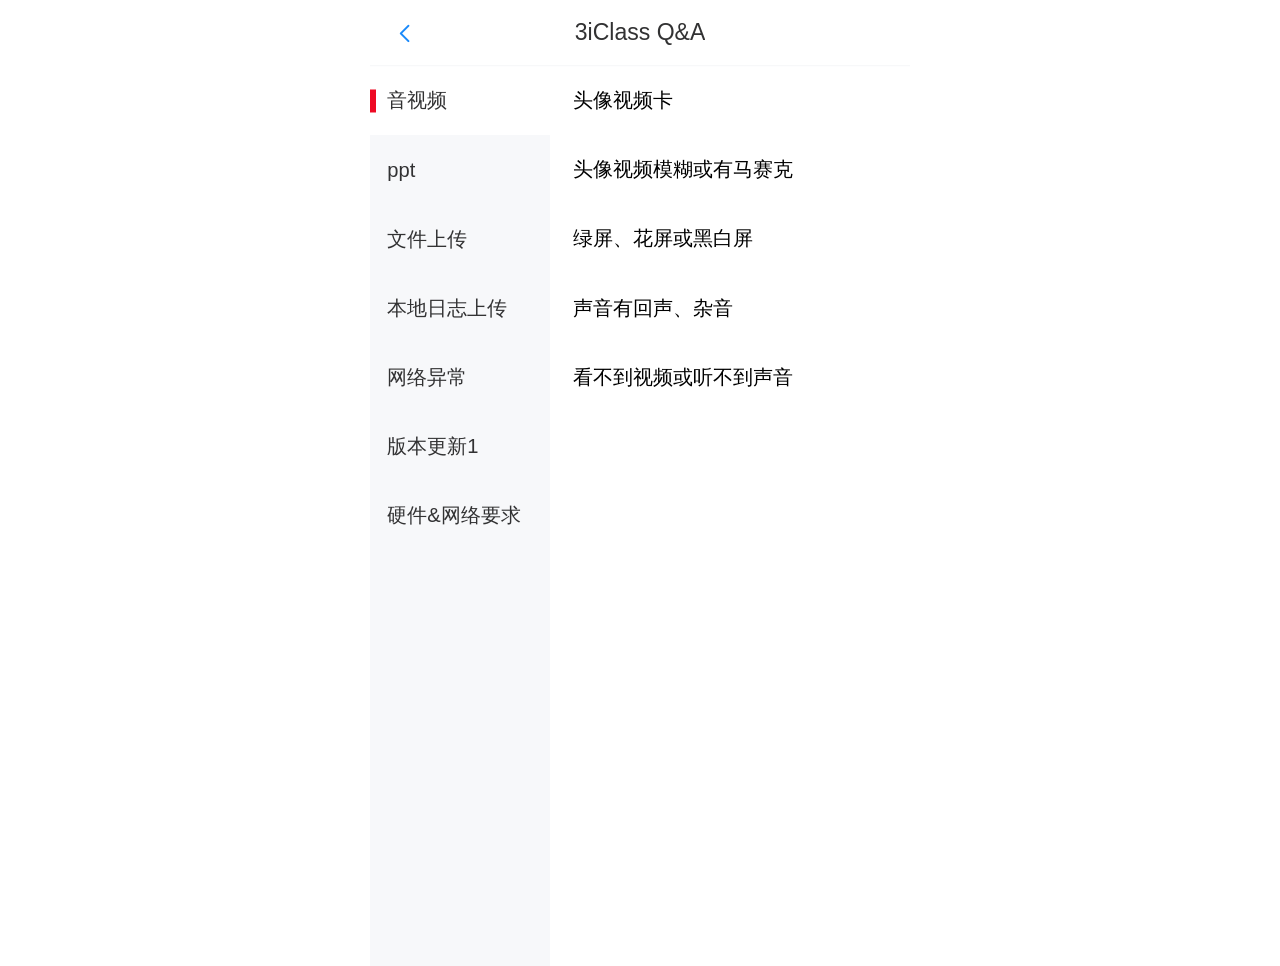
<file: index.html>
<!DOCTYPE html><html lang="en"><head><meta charset="utf-8"><meta http-equiv="X-UA-Compatible" content="IE=edge"><meta name="viewport" content="width=device-width,initial-scale=1"><link rel="icon" href="favicon.ico"><title>3iclass_Q_A</title><link href="css/app.88905b46.css" rel="preload" as="style"><link href="css/chunk-vendors.d53ef4ef.css" rel="preload" as="style"><link href="js/app.56f28da3.js" rel="preload" as="script"><link href="js/chunk-vendors.265dcec9.js" rel="preload" as="script"><link href="css/chunk-vendors.d53ef4ef.css" rel="stylesheet"><link href="css/app.88905b46.css" rel="stylesheet"></head><body style="margin: 0 auto;"><noscript><strong>We're sorry but 3iclass_Q_A doesn't work properly without JavaScript enabled. Please enable it to continue.</strong></noscript><div id="app"></div><script src="js/chunk-vendors.265dcec9.js"></script><script src="js/app.56f28da3.js"></script></body></html>
</file>
<file: css/app.88905b46.css>
body{width:10rem;margin:0 auto}
</file>
<file: css/chunk-vendors.d53ef4ef.css>
html{-webkit-tap-highlight-color:transparent}body{margin:0;font-family:-apple-system,BlinkMacSystemFont,Helvetica Neue,Helvetica,Segoe UI,Arial,Roboto,PingFang SC,miui,Hiragino Sans GB,Microsoft Yahei,sans-serif}a{text-decoration:none}button,input,textarea{color:inherit;font:inherit}[class*=van-]:focus,a:focus,button:focus,input:focus,textarea:focus{outline:0}ol,ul{margin:0;padding:0;list-style:none}.van-ellipsis{overflow:hidden;white-space:nowrap;text-overflow:ellipsis}.van-multi-ellipsis--l2{-webkit-line-clamp:2}.van-multi-ellipsis--l2,.van-multi-ellipsis--l3{display:-webkit-box;overflow:hidden;text-overflow:ellipsis;-webkit-box-orient:vertical}.van-multi-ellipsis--l3{-webkit-line-clamp:3}.van-clearfix:after{display:table;clear:both;content:""}[class*=van-hairline]:after{position:absolute;box-sizing:border-box;content:" ";pointer-events:none;top:-50%;right:-50%;bottom:-50%;left:-50%;border:0 solid #ebedf0;-webkit-transform:scale(.5);-ms-transform:scale(.5);transform:scale(.5)}.van-hairline,.van-hairline--bottom,.van-hairline--left,.van-hairline--right,.van-hairline--surround,.van-hairline--top,.van-hairline--top-bottom{position:relative}.van-hairline--top:after{border-top-width:.02667rem}.van-hairline--left:after{border-left-width:.02667rem}.van-hairline--right:after{border-right-width:.02667rem}.van-hairline--bottom:after{border-bottom-width:.02667rem}.van-hairline--top-bottom:after,.van-hairline-unset--top-bottom:after{border-width:.02667rem 0}.van-hairline--surround:after{border-width:.02667rem}@-webkit-keyframes van-slide-up-enter{0%{-webkit-transform:translate3d(0,100%,0);transform:translate3d(0,100%,0)}}@keyframes van-slide-up-enter{0%{-webkit-transform:translate3d(0,100%,0);transform:translate3d(0,100%,0)}}@-webkit-keyframes van-slide-up-leave{to{-webkit-transform:translate3d(0,100%,0);transform:translate3d(0,100%,0)}}@keyframes van-slide-up-leave{to{-webkit-transform:translate3d(0,100%,0);transform:translate3d(0,100%,0)}}@-webkit-keyframes van-slide-down-enter{0%{-webkit-transform:translate3d(0,-100%,0);transform:translate3d(0,-100%,0)}}@keyframes van-slide-down-enter{0%{-webkit-transform:translate3d(0,-100%,0);transform:translate3d(0,-100%,0)}}@-webkit-keyframes van-slide-down-leave{to{-webkit-transform:translate3d(0,-100%,0);transform:translate3d(0,-100%,0)}}@keyframes van-slide-down-leave{to{-webkit-transform:translate3d(0,-100%,0);transform:translate3d(0,-100%,0)}}@-webkit-keyframes van-slide-left-enter{0%{-webkit-transform:translate3d(-100%,0,0);transform:translate3d(-100%,0,0)}}@keyframes van-slide-left-enter{0%{-webkit-transform:translate3d(-100%,0,0);transform:translate3d(-100%,0,0)}}@-webkit-keyframes van-slide-left-leave{to{-webkit-transform:translate3d(-100%,0,0);transform:translate3d(-100%,0,0)}}@keyframes van-slide-left-leave{to{-webkit-transform:translate3d(-100%,0,0);transform:translate3d(-100%,0,0)}}@-webkit-keyframes van-slide-right-enter{0%{-webkit-transform:translate3d(100%,0,0);transform:translate3d(100%,0,0)}}@keyframes van-slide-right-enter{0%{-webkit-transform:translate3d(100%,0,0);transform:translate3d(100%,0,0)}}@-webkit-keyframes van-slide-right-leave{to{-webkit-transform:translate3d(100%,0,0);transform:translate3d(100%,0,0)}}@keyframes van-slide-right-leave{to{-webkit-transform:translate3d(100%,0,0);transform:translate3d(100%,0,0)}}@-webkit-keyframes van-fade-in{0%{opacity:0}to{opacity:1}}@keyframes van-fade-in{0%{opacity:0}to{opacity:1}}@-webkit-keyframes van-fade-out{0%{opacity:1}to{opacity:0}}@keyframes van-fade-out{0%{opacity:1}to{opacity:0}}@-webkit-keyframes van-rotate{0%{-webkit-transform:rotate(0);transform:rotate(0)}to{-webkit-transform:rotate(1turn);transform:rotate(1turn)}}@keyframes van-rotate{0%{-webkit-transform:rotate(0);transform:rotate(0)}to{-webkit-transform:rotate(1turn);transform:rotate(1turn)}}.van-fade-enter-active{-webkit-animation:van-fade-in .3s ease-out both;animation:van-fade-in .3s ease-out both}.van-fade-leave-active{-webkit-animation:van-fade-out .3s ease-in both;animation:van-fade-out .3s ease-in both}.van-slide-up-enter-active{-webkit-animation:van-slide-up-enter .3s ease-out both;animation:van-slide-up-enter .3s ease-out both}.van-slide-up-leave-active{-webkit-animation:van-slide-up-leave .3s ease-in both;animation:van-slide-up-leave .3s ease-in both}.van-slide-down-enter-active{-webkit-animation:van-slide-down-enter .3s ease-out both;animation:van-slide-down-enter .3s ease-out both}.van-slide-down-leave-active{-webkit-animation:van-slide-down-leave .3s ease-in both;animation:van-slide-down-leave .3s ease-in both}.van-slide-left-enter-active{-webkit-animation:van-slide-left-enter .3s ease-out both;animation:van-slide-left-enter .3s ease-out both}.van-slide-left-leave-active{-webkit-animation:van-slide-left-leave .3s ease-in both;animation:van-slide-left-leave .3s ease-in both}.van-slide-right-enter-active{-webkit-animation:van-slide-right-enter .3s ease-out both;animation:van-slide-right-enter .3s ease-out both}.van-slide-right-leave-active{-webkit-animation:van-slide-right-leave .3s ease-in both;animation:van-slide-right-leave .3s ease-in both}.van-info{position:absolute;top:0;right:0;box-sizing:border-box;min-width:.42667rem;padding:0 .08rem;color:#fff;font-weight:500;font-size:.32rem;font-family:-apple-system-font,Helvetica Neue,Arial,sans-serif;line-height:1.2;text-align:center;background-color:#ee0a24;border:.02667rem solid #fff;border-radius:.42667rem;-webkit-transform:translate(50%,-50%);-ms-transform:translate(50%,-50%);transform:translate(50%,-50%);-webkit-transform-origin:100%;-ms-transform-origin:100%;transform-origin:100%}.van-info--dot{width:.21333rem;min-width:0;height:.21333rem;background-color:#ee0a24;border-radius:100%}@font-face{font-weight:400;font-family:vant-icon;font-style:normal;font-display:auto;src:url([data-uri]) format("woff2"),url(https://img.yzcdn.cn/vant/vant-icon-84f687.woff) format("woff"),url(https://img.yzcdn.cn/vant/vant-icon-84f687.ttf) format("truetype")}.van-icon{position:relative;font:normal normal normal .37333rem/1 vant-icon;font-size:inherit;text-rendering:auto;-webkit-font-smoothing:antialiased}.van-icon,.van-icon:before{display:inline-block}.van-icon-add-o:before{content:"\F000"}.van-icon-add-square:before{content:"\F001"}.van-icon-add:before{content:"\F002"}.van-icon-after-sale:before{content:"\F003"}.van-icon-aim:before{content:"\F004"}.van-icon-alipay:before{content:"\F005"}.van-icon-apps-o:before{content:"\F006"}.van-icon-arrow-down:before{content:"\F007"}.van-icon-arrow-left:before{content:"\F008"}.van-icon-arrow-up:before{content:"\F009"}.van-icon-arrow:before{content:"\F00A"}.van-icon-ascending:before{content:"\F00B"}.van-icon-audio:before{content:"\F00C"}.van-icon-award-o:before{content:"\F00D"}.van-icon-award:before{content:"\F00E"}.van-icon-back-top:before{content:"\F0E6"}.van-icon-bag-o:before{content:"\F00F"}.van-icon-bag:before{content:"\F010"}.van-icon-balance-list-o:before{content:"\F011"}.van-icon-balance-list:before{content:"\F012"}.van-icon-balance-o:before{content:"\F013"}.van-icon-balance-pay:before{content:"\F014"}.van-icon-bar-chart-o:before{content:"\F015"}.van-icon-bars:before{content:"\F016"}.van-icon-bell:before{content:"\F017"}.van-icon-bill-o:before{content:"\F018"}.van-icon-bill:before{content:"\F019"}.van-icon-birthday-cake-o:before{content:"\F01A"}.van-icon-bookmark-o:before{content:"\F01B"}.van-icon-bookmark:before{content:"\F01C"}.van-icon-browsing-history-o:before{content:"\F01D"}.van-icon-browsing-history:before{content:"\F01E"}.van-icon-brush-o:before{content:"\F01F"}.van-icon-bulb-o:before{content:"\F020"}.van-icon-bullhorn-o:before{content:"\F021"}.van-icon-calendar-o:before{content:"\F022"}.van-icon-card:before{content:"\F023"}.van-icon-cart-circle-o:before{content:"\F024"}.van-icon-cart-circle:before{content:"\F025"}.van-icon-cart-o:before{content:"\F026"}.van-icon-cart:before{content:"\F027"}.van-icon-cash-back-record:before{content:"\F028"}.van-icon-cash-on-deliver:before{content:"\F029"}.van-icon-cashier-o:before{content:"\F02A"}.van-icon-certificate:before{content:"\F02B"}.van-icon-chart-trending-o:before{content:"\F02C"}.van-icon-chat-o:before{content:"\F02D"}.van-icon-chat:before{content:"\F02E"}.van-icon-checked:before{content:"\F02F"}.van-icon-circle:before{content:"\F030"}.van-icon-clear:before{content:"\F031"}.van-icon-clock-o:before{content:"\F032"}.van-icon-clock:before{content:"\F033"}.van-icon-close:before{content:"\F034"}.van-icon-closed-eye:before{content:"\F035"}.van-icon-cluster-o:before{content:"\F036"}.van-icon-cluster:before{content:"\F037"}.van-icon-column:before{content:"\F038"}.van-icon-comment-circle-o:before{content:"\F039"}.van-icon-comment-circle:before{content:"\F03A"}.van-icon-comment-o:before{content:"\F03B"}.van-icon-comment:before{content:"\F03C"}.van-icon-completed:before{content:"\F03D"}.van-icon-contact:before{content:"\F03E"}.van-icon-coupon-o:before{content:"\F03F"}.van-icon-coupon:before{content:"\F040"}.van-icon-credit-pay:before{content:"\F041"}.van-icon-cross:before{content:"\F042"}.van-icon-debit-pay:before{content:"\F043"}.van-icon-delete-o:before{content:"\F0E9"}.van-icon-delete:before{content:"\F044"}.van-icon-descending:before{content:"\F045"}.van-icon-description:before{content:"\F046"}.van-icon-desktop-o:before{content:"\F047"}.van-icon-diamond-o:before{content:"\F048"}.van-icon-diamond:before{content:"\F049"}.van-icon-discount:before{content:"\F04A"}.van-icon-down:before{content:"\F04B"}.van-icon-ecard-pay:before{content:"\F04C"}.van-icon-edit:before{content:"\F04D"}.van-icon-ellipsis:before{content:"\F04E"}.van-icon-empty:before{content:"\F04F"}.van-icon-enlarge:before{content:"\F0E4"}.van-icon-envelop-o:before{content:"\F050"}.van-icon-exchange:before{content:"\F051"}.van-icon-expand-o:before{content:"\F052"}.van-icon-expand:before{content:"\F053"}.van-icon-eye-o:before{content:"\F054"}.van-icon-eye:before{content:"\F055"}.van-icon-fail:before{content:"\F056"}.van-icon-failure:before{content:"\F057"}.van-icon-filter-o:before{content:"\F058"}.van-icon-fire-o:before{content:"\F059"}.van-icon-fire:before{content:"\F05A"}.van-icon-flag-o:before{content:"\F05B"}.van-icon-flower-o:before{content:"\F05C"}.van-icon-font-o:before{content:"\F0EC"}.van-icon-font:before{content:"\F0EB"}.van-icon-free-postage:before{content:"\F05D"}.van-icon-friends-o:before{content:"\F05E"}.van-icon-friends:before{content:"\F05F"}.van-icon-gem-o:before{content:"\F060"}.van-icon-gem:before{content:"\F061"}.van-icon-gift-card-o:before{content:"\F062"}.van-icon-gift-card:before{content:"\F063"}.van-icon-gift-o:before{content:"\F064"}.van-icon-gift:before{content:"\F065"}.van-icon-gold-coin-o:before{content:"\F066"}.van-icon-gold-coin:before{content:"\F067"}.van-icon-good-job-o:before{content:"\F068"}.van-icon-good-job:before{content:"\F069"}.van-icon-goods-collect-o:before{content:"\F06A"}.van-icon-goods-collect:before{content:"\F06B"}.van-icon-graphic:before{content:"\F06C"}.van-icon-home-o:before{content:"\F06D"}.van-icon-hot-o:before{content:"\F06E"}.van-icon-hot-sale-o:before{content:"\F06F"}.van-icon-hot-sale:before{content:"\F070"}.van-icon-hot:before{content:"\F071"}.van-icon-hotel-o:before{content:"\F072"}.van-icon-idcard:before{content:"\F073"}.van-icon-info-o:before{content:"\F074"}.van-icon-info:before{content:"\F075"}.van-icon-invition:before{content:"\F076"}.van-icon-label-o:before{content:"\F077"}.van-icon-label:before{content:"\F078"}.van-icon-like-o:before{content:"\F079"}.van-icon-like:before{content:"\F07A"}.van-icon-live:before{content:"\F07B"}.van-icon-location-o:before{content:"\F07C"}.van-icon-location:before{content:"\F07D"}.van-icon-lock:before{content:"\F07E"}.van-icon-logistics:before{content:"\F07F"}.van-icon-manager-o:before{content:"\F080"}.van-icon-manager:before{content:"\F081"}.van-icon-map-marked:before{content:"\F082"}.van-icon-medal-o:before{content:"\F083"}.van-icon-medal:before{content:"\F084"}.van-icon-minus:before{content:"\F0E8"}.van-icon-more-o:before{content:"\F085"}.van-icon-more:before{content:"\F086"}.van-icon-music-o:before{content:"\F087"}.van-icon-music:before{content:"\F088"}.van-icon-new-arrival-o:before{content:"\F089"}.van-icon-new-arrival:before{content:"\F08A"}.van-icon-new-o:before{content:"\F08B"}.van-icon-new:before{content:"\F08C"}.van-icon-newspaper-o:before{content:"\F08D"}.van-icon-notes-o:before{content:"\F08E"}.van-icon-orders-o:before{content:"\F08F"}.van-icon-other-pay:before{content:"\F090"}.van-icon-paid:before{content:"\F091"}.van-icon-passed:before{content:"\F092"}.van-icon-pause-circle-o:before{content:"\F093"}.van-icon-pause-circle:before{content:"\F094"}.van-icon-pause:before{content:"\F095"}.van-icon-peer-pay:before{content:"\F096"}.van-icon-pending-payment:before{content:"\F097"}.van-icon-phone-circle-o:before{content:"\F098"}.van-icon-phone-circle:before{content:"\F099"}.van-icon-phone-o:before{content:"\F09A"}.van-icon-phone:before{content:"\F09B"}.van-icon-photo-fail:before{content:"\F0E5"}.van-icon-photo-o:before{content:"\F09C"}.van-icon-photo:before{content:"\F09D"}.van-icon-photograph:before{content:"\F09E"}.van-icon-play-circle-o:before{content:"\F09F"}.van-icon-play-circle:before{content:"\F0A0"}.van-icon-play:before{content:"\F0A1"}.van-icon-plus:before{content:"\F0A2"}.van-icon-point-gift-o:before{content:"\F0A3"}.van-icon-point-gift:before{content:"\F0A4"}.van-icon-points:before{content:"\F0A5"}.van-icon-printer:before{content:"\F0A6"}.van-icon-qr-invalid:before{content:"\F0A7"}.van-icon-qr:before{content:"\F0A8"}.van-icon-question-o:before{content:"\F0A9"}.van-icon-question:before{content:"\F0AA"}.van-icon-records:before{content:"\F0AB"}.van-icon-refund-o:before{content:"\F0AC"}.van-icon-replay:before{content:"\F0AD"}.van-icon-revoke:before{content:"\F0ED"}.van-icon-scan:before{content:"\F0AE"}.van-icon-search:before{content:"\F0AF"}.van-icon-send-gift-o:before{content:"\F0B0"}.van-icon-send-gift:before{content:"\F0B1"}.van-icon-service-o:before{content:"\F0B2"}.van-icon-service:before{content:"\F0B3"}.van-icon-setting-o:before{content:"\F0B4"}.van-icon-setting:before{content:"\F0B5"}.van-icon-share-o:before{content:"\F0E7"}.van-icon-share:before{content:"\F0B6"}.van-icon-shop-collect-o:before{content:"\F0B7"}.van-icon-shop-collect:before{content:"\F0B8"}.van-icon-shop-o:before{content:"\F0B9"}.van-icon-shop:before{content:"\F0BA"}.van-icon-shopping-cart-o:before{content:"\F0BB"}.van-icon-shopping-cart:before{content:"\F0BC"}.van-icon-shrink:before{content:"\F0BD"}.van-icon-sign:before{content:"\F0BE"}.van-icon-smile-comment-o:before{content:"\F0BF"}.van-icon-smile-comment:before{content:"\F0C0"}.van-icon-smile-o:before{content:"\F0C1"}.van-icon-smile:before{content:"\F0C2"}.van-icon-sort:before{content:"\F0EA"}.van-icon-star-o:before{content:"\F0C3"}.van-icon-star:before{content:"\F0C4"}.van-icon-stop-circle-o:before{content:"\F0C5"}.van-icon-stop-circle:before{content:"\F0C6"}.van-icon-stop:before{content:"\F0C7"}.van-icon-success:before{content:"\F0C8"}.van-icon-thumb-circle-o:before{content:"\F0C9"}.van-icon-thumb-circle:before{content:"\F0CA"}.van-icon-todo-list-o:before{content:"\F0CB"}.van-icon-todo-list:before{content:"\F0CC"}.van-icon-tosend:before{content:"\F0CD"}.van-icon-tv-o:before{content:"\F0CE"}.van-icon-umbrella-circle:before{content:"\F0CF"}.van-icon-underway-o:before{content:"\F0D0"}.van-icon-underway:before{content:"\F0D1"}.van-icon-upgrade:before{content:"\F0D2"}.van-icon-user-circle-o:before{content:"\F0D3"}.van-icon-user-o:before{content:"\F0D4"}.van-icon-video-o:before{content:"\F0D5"}.van-icon-video:before{content:"\F0D6"}.van-icon-vip-card-o:before{content:"\F0D7"}.van-icon-vip-card:before{content:"\F0D8"}.van-icon-volume-o:before{content:"\F0D9"}.van-icon-volume:before{content:"\F0DA"}.van-icon-wap-home-o:before{content:"\F0DB"}.van-icon-wap-home:before{content:"\F0DC"}.van-icon-wap-nav:before{content:"\F0DD"}.van-icon-warn-o:before{content:"\F0DE"}.van-icon-warning-o:before{content:"\F0DF"}.van-icon-warning:before{content:"\F0E0"}.van-icon-weapp-nav:before{content:"\F0E1"}.van-icon-wechat:before{content:"\F0E2"}.van-icon-youzan-shield:before{content:"\F0E3"}.van-icon__image{width:1em;height:1em;object-fit:contain}.van-cell{position:relative;display:-webkit-box;display:-webkit-flex;display:-ms-flexbox;display:flex;box-sizing:border-box;width:100%;padding:.26667rem .42667rem;overflow:hidden;color:#323233;font-size:.37333rem;line-height:.64rem;background-color:#fff}.van-cell:after{position:absolute;box-sizing:border-box;content:" ";pointer-events:none;right:.42667rem;bottom:0;left:.42667rem;border-bottom:.02667rem solid #ebedf0;-webkit-transform:scaleY(.5);-ms-transform:scaleY(.5);transform:scaleY(.5)}.van-cell--borderless:after,.van-cell:last-child:after{display:none}.van-cell__label{margin-top:.10667rem;color:#969799;font-size:.32rem;line-height:.48rem}.van-cell__title,.van-cell__value{-webkit-box-flex:1;-webkit-flex:1;-ms-flex:1;flex:1}.van-cell__value{position:relative;overflow:hidden;color:#969799;text-align:right;vertical-align:middle;word-wrap:break-word}.van-cell__value--alone{color:#323233;text-align:left}.van-cell__left-icon,.van-cell__right-icon{height:.64rem;font-size:.42667rem;line-height:.64rem}.van-cell__left-icon{margin-right:.10667rem}.van-cell__right-icon{margin-left:.10667rem;color:#969799}.van-cell--clickable{cursor:pointer}.van-cell--clickable:active{background-color:#f2f3f5}.van-cell--required{overflow:visible}.van-cell--required:before{position:absolute;left:.21333rem;color:#ee0a24;font-size:.37333rem;content:"*"}.van-cell--center{-webkit-box-align:center;-webkit-align-items:center;-ms-flex-align:center;align-items:center}.van-cell--large{padding-top:.32rem;padding-bottom:.32rem}.van-cell--large .van-cell__title{font-size:.42667rem}.van-cell--large .van-cell__label{font-size:.37333rem}.van-cell-group{background-color:#fff}.van-cell-group__title{padding:.42667rem .42667rem .21333rem;color:#969799;font-size:.37333rem;line-height:.42667rem}.van-panel{background:#fff}.van-panel__header-value{color:#ee0a24}.van-panel__footer{padding:.21333rem .42667rem}.van-skeleton{display:-webkit-box;display:-webkit-flex;display:-ms-flexbox;display:flex;padding:0 .42667rem}.van-skeleton__avatar{-webkit-flex-shrink:0;-ms-flex-negative:0;flex-shrink:0;width:.85333rem;height:.85333rem;margin-right:.42667rem;background-color:#f2f3f5}.van-skeleton__avatar--round{border-radius:26.64rem}.van-skeleton__content{width:100%}.van-skeleton__avatar+.van-skeleton__content{padding-top:.21333rem}.van-skeleton__row,.van-skeleton__title{height:.42667rem;background-color:#f2f3f5}.van-skeleton__title{width:40%;margin:0}.van-skeleton__row:not(:first-child){margin-top:.32rem}.van-skeleton__title+.van-skeleton__row{margin-top:.53333rem}.van-skeleton--animate{-webkit-animation:van-skeleton-blink 1.2s ease-in-out infinite;animation:van-skeleton-blink 1.2s ease-in-out infinite}.van-skeleton--round .van-skeleton__row,.van-skeleton--round .van-skeleton__title{border-radius:26.64rem}@-webkit-keyframes van-skeleton-blink{50%{opacity:.6}}@keyframes van-skeleton-blink{50%{opacity:.6}}.van-nav-bar{position:relative;z-index:1;line-height:.58667rem;text-align:center;background-color:#fff;-webkit-user-select:none;-moz-user-select:none;-ms-user-select:none;user-select:none}.van-nav-bar--fixed{position:fixed;top:0;left:0;width:100%}.van-nav-bar--safe-area-inset-top{padding-top:constant(safe-area-inset-top);padding-top:env(safe-area-inset-top)}.van-nav-bar .van-icon{color:#1989fa}.van-nav-bar__content{position:relative;display:-webkit-box;display:-webkit-flex;display:-ms-flexbox;display:flex;-webkit-box-align:center;-webkit-align-items:center;-ms-flex-align:center;align-items:center;height:1.22667rem}.van-nav-bar__arrow{margin-right:.10667rem;font-size:.42667rem}.van-nav-bar__title{max-width:60%;margin:0 auto;color:#323233;font-weight:500;font-size:.42667rem}.van-nav-bar__left,.van-nav-bar__right{position:absolute;top:0;bottom:0;display:-webkit-box;display:-webkit-flex;display:-ms-flexbox;display:flex;-webkit-box-align:center;-webkit-align-items:center;-ms-flex-align:center;align-items:center;padding:0 .42667rem;font-size:.37333rem;cursor:pointer}.van-nav-bar__left:active,.van-nav-bar__right:active{opacity:.7}.van-nav-bar__left{left:0}.van-nav-bar__right{right:0}.van-nav-bar__text{color:#1989fa}.van-sidebar-item{position:relative;display:block;box-sizing:border-box;padding:.53333rem .32rem;overflow:hidden;color:#323233;font-size:.37333rem;line-height:.53333rem;background-color:#f7f8fa;cursor:pointer;-webkit-user-select:none;-moz-user-select:none;-ms-user-select:none;user-select:none}.van-sidebar-item:active{background-color:#f2f3f5}.van-sidebar-item__text{position:relative;display:inline-block;word-break:break-all}.van-sidebar-item:not(:last-child):after{border-bottom-width:.02667rem}.van-sidebar-item--select{color:#323233;font-weight:500}.van-sidebar-item--select,.van-sidebar-item--select:active{background-color:#fff}.van-sidebar-item--select:before{position:absolute;top:50%;left:0;width:.10667rem;height:.42667rem;background-color:#ee0a24;-webkit-transform:translateY(-50%);-ms-transform:translateY(-50%);transform:translateY(-50%);content:""}.van-sidebar-item--disabled{color:#c8c9cc;cursor:not-allowed}.van-sidebar-item--disabled:active{background-color:#f7f8fa}.van-sidebar{width:2.13333rem;overflow-y:auto;-webkit-overflow-scrolling:touch}.van-tree-select{position:relative;display:-webkit-box;display:-webkit-flex;display:-ms-flexbox;display:flex;font-size:.37333rem;-webkit-user-select:none;-moz-user-select:none;-ms-user-select:none;user-select:none}.van-tree-select__nav{-webkit-box-flex:1;-webkit-flex:1;-ms-flex:1;flex:1;overflow-y:auto;background-color:#f7f8fa;-webkit-overflow-scrolling:touch}.van-tree-select__nav-item{padding:.37333rem .32rem}.van-tree-select__content{-webkit-box-flex:2;-webkit-flex:2;-ms-flex:2;flex:2;overflow-y:auto;background-color:#fff;-webkit-overflow-scrolling:touch}.van-tree-select__item{position:relative;padding:0 .85333rem 0 .42667rem;font-weight:500;line-height:1.28rem;cursor:pointer}.van-tree-select__item--active{color:#ee0a24}.van-tree-select__item--disabled{color:#c8c9cc;cursor:not-allowed}.van-tree-select__selected{position:absolute;top:50%;right:.42667rem;margin-top:-.21333rem;font-size:.42667rem}.van-overlay{position:fixed;top:0;left:0;z-index:1;width:100%;height:100%;background-color:rgba(0,0,0,.7)}.van-image{position:relative;display:inline-block}.van-image--round{overflow:hidden;border-radius:50%}.van-image--round img{border-radius:inherit}.van-image__error,.van-image__img,.van-image__loading{display:block;width:100%;height:100%}.van-image__error,.van-image__loading{position:absolute;top:0;left:0;display:-webkit-box;display:-webkit-flex;display:-ms-flexbox;display:flex;-webkit-box-orient:vertical;-webkit-box-direction:normal;-webkit-flex-direction:column;-ms-flex-direction:column;flex-direction:column;-webkit-box-align:center;-webkit-align-items:center;-ms-flex-align:center;align-items:center;-webkit-box-pack:center;-webkit-justify-content:center;-ms-flex-pack:center;justify-content:center;color:#969799;font-size:.37333rem;background-color:#f7f8fa}.van-image__error-icon,.van-image__loading-icon{color:#dcdee0;font-size:.85333rem}.van-overflow-hidden{overflow:hidden!important}.van-popup{position:fixed;max-height:100%;overflow-y:auto;background-color:#fff;-webkit-transition:-webkit-transform .3s;transition:-webkit-transform .3s;transition:transform .3s;transition:transform .3s,-webkit-transform .3s;-webkit-overflow-scrolling:touch}.van-popup--center{top:50%;left:50%;-webkit-transform:translate3d(-50%,-50%,0);transform:translate3d(-50%,-50%,0)}.van-popup--center.van-popup--round{border-radius:.42667rem}.van-popup--top{top:0;left:0;width:100%}.van-popup--top.van-popup--round{border-radius:0 0 .42667rem .42667rem}.van-popup--right{top:50%;right:0;-webkit-transform:translate3d(0,-50%,0);transform:translate3d(0,-50%,0)}.van-popup--right.van-popup--round{border-radius:.42667rem 0 0 .42667rem}.van-popup--bottom{bottom:0;left:0;width:100%}.van-popup--bottom.van-popup--round{border-radius:.42667rem .42667rem 0 0}.van-popup--left{top:50%;left:0;-webkit-transform:translate3d(0,-50%,0);transform:translate3d(0,-50%,0)}.van-popup--left.van-popup--round{border-radius:0 .42667rem .42667rem 0}.van-popup--safe-area-inset-bottom{padding-bottom:constant(safe-area-inset-bottom);padding-bottom:env(safe-area-inset-bottom)}.van-popup-slide-bottom-enter-active,.van-popup-slide-left-enter-active,.van-popup-slide-right-enter-active,.van-popup-slide-top-enter-active{-webkit-transition-timing-function:ease-out;transition-timing-function:ease-out}.van-popup-slide-bottom-leave-active,.van-popup-slide-left-leave-active,.van-popup-slide-right-leave-active,.van-popup-slide-top-leave-active{-webkit-transition-timing-function:ease-in;transition-timing-function:ease-in}.van-popup-slide-top-enter,.van-popup-slide-top-leave-active{-webkit-transform:translate3d(0,-100%,0);transform:translate3d(0,-100%,0)}.van-popup-slide-right-enter,.van-popup-slide-right-leave-active{-webkit-transform:translate3d(100%,-50%,0);transform:translate3d(100%,-50%,0)}.van-popup-slide-bottom-enter,.van-popup-slide-bottom-leave-active{-webkit-transform:translate3d(0,100%,0);transform:translate3d(0,100%,0)}.van-popup-slide-left-enter,.van-popup-slide-left-leave-active{-webkit-transform:translate3d(-100%,-50%,0);transform:translate3d(-100%,-50%,0)}.van-popup__close-icon{position:absolute;z-index:1;color:#c8c9cc;font-size:.58667rem;cursor:pointer}.van-popup__close-icon:active{color:#969799}.van-popup__close-icon--top-left{top:.42667rem;left:.42667rem}.van-popup__close-icon--top-right{top:.42667rem;right:.42667rem}.van-popup__close-icon--bottom-left{bottom:.42667rem;left:.42667rem}.van-popup__close-icon--bottom-right{right:.42667rem;bottom:.42667rem}.van-loading{color:#c8c9cc;font-size:0}.van-loading,.van-loading__spinner{position:relative;vertical-align:middle}.van-loading__spinner{display:inline-block;width:.8rem;max-width:100%;height:.8rem;max-height:100%;-webkit-animation:van-rotate .8s linear infinite;animation:van-rotate .8s linear infinite}.van-loading__spinner--spinner{-webkit-animation-timing-function:steps(12);animation-timing-function:steps(12)}.van-loading__spinner--spinner i{position:absolute;top:0;left:0;width:100%;height:100%}.van-loading__spinner--spinner i:before{display:block;width:.05333rem;height:25%;margin:0 auto;background-color:currentColor;border-radius:40%;content:" "}.van-loading__spinner--circular{-webkit-animation-duration:2s;animation-duration:2s}.van-loading__circular{display:block;width:100%;height:100%}.van-loading__circular circle{-webkit-animation:van-circular 1.5s ease-in-out infinite;animation:van-circular 1.5s ease-in-out infinite;stroke:currentColor;stroke-width:3;stroke-linecap:round}.van-loading__text{display:inline-block;margin-left:.21333rem;color:#969799;font-size:.37333rem;vertical-align:middle}.van-loading--vertical{display:-webkit-box;display:-webkit-flex;display:-ms-flexbox;display:flex;-webkit-box-orient:vertical;-webkit-box-direction:normal;-webkit-flex-direction:column;-ms-flex-direction:column;flex-direction:column;-webkit-box-align:center;-webkit-align-items:center;-ms-flex-align:center;align-items:center}.van-loading--vertical .van-loading__text{margin:.21333rem 0 0}@-webkit-keyframes van-circular{0%{stroke-dasharray:1,200;stroke-dashoffset:0}50%{stroke-dasharray:90,150;stroke-dashoffset:-40}to{stroke-dasharray:90,150;stroke-dashoffset:-120}}@keyframes van-circular{0%{stroke-dasharray:1,200;stroke-dashoffset:0}50%{stroke-dasharray:90,150;stroke-dashoffset:-40}to{stroke-dasharray:90,150;stroke-dashoffset:-120}}.van-loading__spinner--spinner i:first-of-type{-webkit-transform:rotate(30deg);-ms-transform:rotate(30deg);transform:rotate(30deg);opacity:1}.van-loading__spinner--spinner i:nth-of-type(2){-webkit-transform:rotate(60deg);-ms-transform:rotate(60deg);transform:rotate(60deg);opacity:.9375}.van-loading__spinner--spinner i:nth-of-type(3){-webkit-transform:rotate(90deg);-ms-transform:rotate(90deg);transform:rotate(90deg);opacity:.875}.van-loading__spinner--spinner i:nth-of-type(4){-webkit-transform:rotate(120deg);-ms-transform:rotate(120deg);transform:rotate(120deg);opacity:.8125}.van-loading__spinner--spinner i:nth-of-type(5){-webkit-transform:rotate(150deg);-ms-transform:rotate(150deg);transform:rotate(150deg);opacity:.75}.van-loading__spinner--spinner i:nth-of-type(6){-webkit-transform:rotate(180deg);-ms-transform:rotate(180deg);transform:rotate(180deg);opacity:.6875}.van-loading__spinner--spinner i:nth-of-type(7){-webkit-transform:rotate(210deg);-ms-transform:rotate(210deg);transform:rotate(210deg);opacity:.625}.van-loading__spinner--spinner i:nth-of-type(8){-webkit-transform:rotate(240deg);-ms-transform:rotate(240deg);transform:rotate(240deg);opacity:.5625}.van-loading__spinner--spinner i:nth-of-type(9){-webkit-transform:rotate(270deg);-ms-transform:rotate(270deg);transform:rotate(270deg);opacity:.5}.van-loading__spinner--spinner i:nth-of-type(10){-webkit-transform:rotate(300deg);-ms-transform:rotate(300deg);transform:rotate(300deg);opacity:.4375}.van-loading__spinner--spinner i:nth-of-type(11){-webkit-transform:rotate(330deg);-ms-transform:rotate(330deg);transform:rotate(330deg);opacity:.375}.van-loading__spinner--spinner i:nth-of-type(12){-webkit-transform:rotate(1turn);-ms-transform:rotate(1turn);transform:rotate(1turn);opacity:.3125}.van-swipe{position:relative;overflow:hidden;cursor:-webkit-grab;cursor:grab;-webkit-user-select:none;-moz-user-select:none;-ms-user-select:none;user-select:none}.van-swipe__track{display:-webkit-box;display:-webkit-flex;display:-ms-flexbox;display:flex;height:100%}.van-swipe__track--vertical{-webkit-box-orient:vertical;-webkit-box-direction:normal;-webkit-flex-direction:column;-ms-flex-direction:column;flex-direction:column}.van-swipe__indicators{position:absolute;bottom:.32rem;left:50%;display:-webkit-box;display:-webkit-flex;display:-ms-flexbox;display:flex;-webkit-transform:translateX(-50%);-ms-transform:translateX(-50%);transform:translateX(-50%)}.van-swipe__indicators--vertical{top:50%;bottom:auto;left:.32rem;-webkit-box-orient:vertical;-webkit-box-direction:normal;-webkit-flex-direction:column;-ms-flex-direction:column;flex-direction:column;-webkit-transform:translateY(-50%);-ms-transform:translateY(-50%);transform:translateY(-50%)}.van-swipe__indicators--vertical .van-swipe__indicator:not(:last-child){margin-bottom:.16rem}.van-swipe__indicator{width:.16rem;height:.16rem;background-color:#ebedf0;border-radius:100%;opacity:.3;-webkit-transition:opacity .2s,background-color .2s;transition:opacity .2s,background-color .2s}.van-swipe__indicator:not(:last-child){margin-right:.16rem}.van-swipe__indicator--active{background-color:#1989fa;opacity:1}.van-swipe-item{position:relative;-webkit-flex-shrink:0;-ms-flex-negative:0;flex-shrink:0;width:100%;height:100%}.van-image-preview{position:fixed;top:0;left:0;width:100%;height:100%}.van-image-preview__swipe{height:100%}.van-image-preview__swipe-item{display:-webkit-box;display:-webkit-flex;display:-ms-flexbox;display:flex;-webkit-box-align:center;-webkit-align-items:center;-ms-flex-align:center;align-items:center;-webkit-box-pack:center;-webkit-justify-content:center;-ms-flex-pack:center;justify-content:center;overflow:hidden}.van-image-preview__cover{position:absolute;top:0;left:0}.van-image-preview__image{width:100%;-webkit-transition-property:-webkit-transform;transition-property:-webkit-transform;transition-property:transform;transition-property:transform,-webkit-transform}.van-image-preview__image--vertical{width:auto;height:100%}.van-image-preview__image img{-webkit-user-drag:none}.van-image-preview__image .van-image__error{top:30%;height:40%}.van-image-preview__image .van-image__error-icon{font-size:.96rem}.van-image-preview__image .van-image__loading{background-color:transparent}.van-image-preview__index{position:absolute;top:.42667rem;left:50%;color:#fff;font-size:.37333rem;line-height:.53333rem;text-shadow:0 .02667rem .02667rem #323233;-webkit-transform:translate(-50%);-ms-transform:translate(-50%);transform:translate(-50%)}.van-image-preview__overlay{background-color:rgba(0,0,0,.9)}.van-image-preview__close-icon{position:absolute;z-index:1;color:#c8c9cc;font-size:.58667rem;cursor:pointer}.van-image-preview__close-icon:active{color:#969799}.van-image-preview__close-icon--top-left{top:.42667rem;left:.42667rem}.van-image-preview__close-icon--top-right{top:.42667rem;right:.42667rem}.van-image-preview__close-icon--bottom-left{bottom:.42667rem;left:.42667rem}.van-image-preview__close-icon--bottom-right{right:.42667rem;bottom:.42667rem}.van-toast{position:fixed;top:50%;left:50%;display:-webkit-box;display:-webkit-flex;display:-ms-flexbox;display:flex;-webkit-box-orient:vertical;-webkit-box-direction:normal;-webkit-flex-direction:column;-ms-flex-direction:column;flex-direction:column;-webkit-box-align:center;-webkit-align-items:center;-ms-flex-align:center;align-items:center;-webkit-box-pack:center;-webkit-justify-content:center;-ms-flex-pack:center;justify-content:center;box-sizing:content-box;width:2.34667rem;max-width:70%;min-height:2.34667rem;padding:.42667rem;color:#fff;font-size:.37333rem;line-height:.53333rem;white-space:pre-wrap;text-align:center;word-wrap:break-word;background-color:rgba(0,0,0,.7);border-radius:.21333rem;-webkit-transform:translate3d(-50%,-50%,0);transform:translate3d(-50%,-50%,0)}.van-toast--unclickable{overflow:hidden}.van-toast--unclickable *{pointer-events:none}.van-toast--html,.van-toast--text{width:-webkit-fit-content;width:-moz-fit-content;width:fit-content;min-width:2.56rem;min-height:0;padding:.21333rem .32rem}.van-toast--html .van-toast__text,.van-toast--text .van-toast__text{margin-top:0}.van-toast--top{top:20%}.van-toast--bottom{top:auto;bottom:20%}.van-toast__icon{font-size:.96rem}.van-toast__loading{padding:.10667rem;color:#fff}.van-toast__text{margin-top:.21333rem}.van-row:after{display:table;clear:both;content:""}.van-row--flex{display:-webkit-box;display:-webkit-flex;display:-ms-flexbox;display:flex;-webkit-flex-wrap:wrap;-ms-flex-wrap:wrap;flex-wrap:wrap}.van-row--flex:after{display:none}.van-row--justify-center{-webkit-box-pack:center;-webkit-justify-content:center;-ms-flex-pack:center;justify-content:center}.van-row--justify-end{-webkit-box-pack:end;-webkit-justify-content:flex-end;-ms-flex-pack:end;justify-content:flex-end}.van-row--justify-space-between{-webkit-box-pack:justify;-webkit-justify-content:space-between;-ms-flex-pack:justify;justify-content:space-between}.van-row--justify-space-around{-webkit-justify-content:space-around;-ms-flex-pack:distribute;justify-content:space-around}.van-row--align-center{-webkit-box-align:center;-webkit-align-items:center;-ms-flex-align:center;align-items:center}.van-row--align-bottom{-webkit-box-align:end;-webkit-align-items:flex-end;-ms-flex-align:end;align-items:flex-end}.van-col{float:left;box-sizing:border-box;min-height:.02667rem}.van-col--1{width:4.16666667%}.van-col--offset-1{margin-left:4.16666667%}.van-col--2{width:8.33333333%}.van-col--offset-2{margin-left:8.33333333%}.van-col--3{width:12.5%}.van-col--offset-3{margin-left:12.5%}.van-col--4{width:16.66666667%}.van-col--offset-4{margin-left:16.66666667%}.van-col--5{width:20.83333333%}.van-col--offset-5{margin-left:20.83333333%}.van-col--6{width:25%}.van-col--offset-6{margin-left:25%}.van-col--7{width:29.16666667%}.van-col--offset-7{margin-left:29.16666667%}.van-col--8{width:33.33333333%}.van-col--offset-8{margin-left:33.33333333%}.van-col--9{width:37.5%}.van-col--offset-9{margin-left:37.5%}.van-col--10{width:41.66666667%}.van-col--offset-10{margin-left:41.66666667%}.van-col--11{width:45.83333333%}.van-col--offset-11{margin-left:45.83333333%}.van-col--12{width:50%}.van-col--offset-12{margin-left:50%}.van-col--13{width:54.16666667%}.van-col--offset-13{margin-left:54.16666667%}.van-col--14{width:58.33333333%}.van-col--offset-14{margin-left:58.33333333%}.van-col--15{width:62.5%}.van-col--offset-15{margin-left:62.5%}.van-col--16{width:66.66666667%}.van-col--offset-16{margin-left:66.66666667%}.van-col--17{width:70.83333333%}.van-col--offset-17{margin-left:70.83333333%}.van-col--18{width:75%}.van-col--offset-18{margin-left:75%}.van-col--19{width:79.16666667%}.van-col--offset-19{margin-left:79.16666667%}.van-col--20{width:83.33333333%}.van-col--offset-20{margin-left:83.33333333%}.van-col--21{width:87.5%}.van-col--offset-21{margin-left:87.5%}.van-col--22{width:91.66666667%}.van-col--offset-22{margin-left:91.66666667%}.van-col--23{width:95.83333333%}.van-col--offset-23{margin-left:95.83333333%}.van-col--24{width:100%}.van-col--offset-24{margin-left:100%}.van-button{position:relative;display:inline-block;box-sizing:border-box;height:1.17333rem;margin:0;padding:0;font-size:.42667rem;line-height:1.2;text-align:center;border-radius:.05333rem;cursor:pointer;-webkit-transition:opacity .2s;transition:opacity .2s;-webkit-appearance:none}.van-button:before{position:absolute;top:50%;left:50%;width:100%;height:100%;background-color:#000;border:inherit;border-color:#000;border-radius:inherit;-webkit-transform:translate(-50%,-50%);-ms-transform:translate(-50%,-50%);transform:translate(-50%,-50%);opacity:0;content:" "}.van-button:active:before{opacity:.1}.van-button--disabled:before,.van-button--loading:before{display:none}.van-button--default{color:#323233;background-color:#fff;border:.02667rem solid #ebedf0}.van-button--primary{color:#fff;background-color:#07c160;border:.02667rem solid #07c160}.van-button--info{color:#fff;background-color:#1989fa;border:.02667rem solid #1989fa}.van-button--danger{color:#fff;background-color:#ee0a24;border:.02667rem solid #ee0a24}.van-button--warning{color:#fff;background-color:#ff976a;border:.02667rem solid #ff976a}.van-button--plain{background-color:#fff}.van-button--plain.van-button--primary{color:#07c160}.van-button--plain.van-button--info{color:#1989fa}.van-button--plain.van-button--danger{color:#ee0a24}.van-button--plain.van-button--warning{color:#ff976a}.van-button--large{width:100%;height:1.33333rem}.van-button--normal{padding:0 .4rem;font-size:.37333rem}.van-button--small{height:.85333rem;padding:0 .21333rem;font-size:.32rem}.van-button__loading{color:inherit;font-size:inherit}.van-button--mini{height:.64rem;padding:0 .10667rem;font-size:.26667rem}.van-button--mini+.van-button--mini{margin-left:.10667rem}.van-button--block{display:block;width:100%}.van-button--disabled{cursor:not-allowed;opacity:.5}.van-button--loading{cursor:default}.van-button--round{border-radius:26.64rem}.van-button--square{border-radius:0}.van-button__content{display:-webkit-box;display:-webkit-flex;display:-ms-flexbox;display:flex;-webkit-box-align:center;-webkit-align-items:center;-ms-flex-align:center;align-items:center;-webkit-box-pack:center;-webkit-justify-content:center;-ms-flex-pack:center;justify-content:center;height:100%}.van-button__content:before{content:" "}.van-button__icon{font-size:1.2em;line-height:inherit}.van-button__icon+.van-button__text,.van-button__loading+.van-button__text,.van-button__text+.van-button__icon,.van-button__text+.van-button__loading{margin-left:.10667rem}.van-button--hairline{border-width:0}.van-button--hairline:after{border-color:inherit;border-radius:.10667rem}.van-button--hairline.van-button--round:after{border-radius:26.64rem}.van-button--hairline.van-button--square:after{border-radius:0}
</file>
